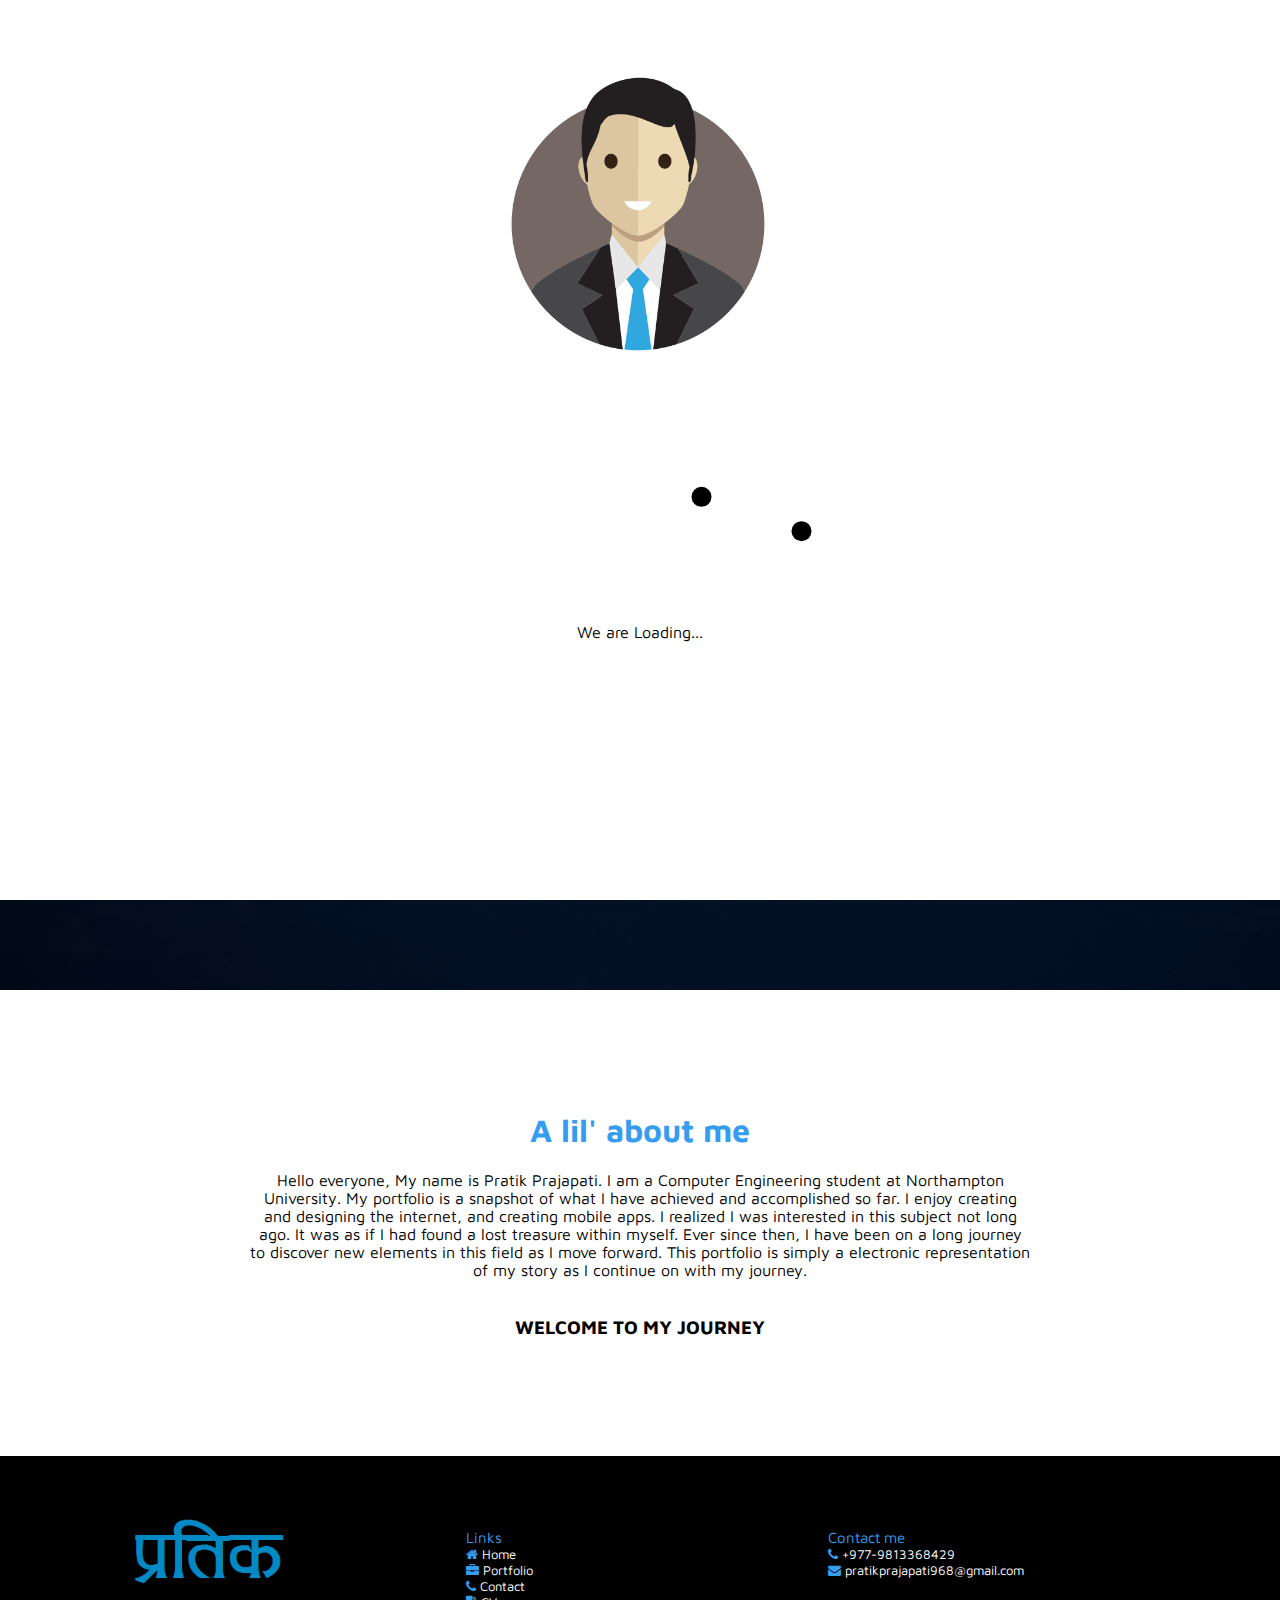
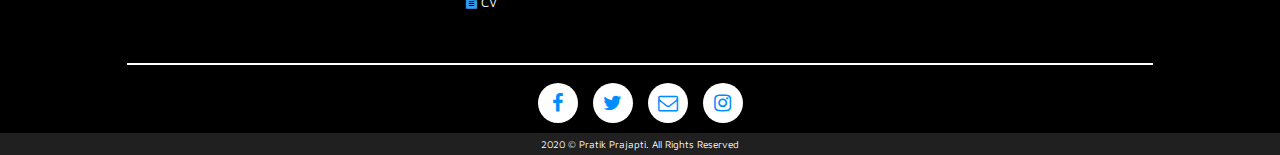
<file: Portfolio/index.html>
<html>
<!--
  Website Designed and created by Pratik Prajapati
  web-APIs used: Google Fonts, Fonts Awesome
  Online resource used: Mountain Background, Avatar (Google Images - images.google.com)
  -->
<head>
<meta name="viewport" content="width=device-width, initial-scale=1">
<link rel="stylesheet" href="css/style.css">
<link rel="stylesheet" href="css/font-awesome.css">
<link rel="stylesheet" href="https://fonts.googleapis.com/css?family=Maven+Pro">
<style>
  body{
    font-family: Maven Pro;
  }
  /* Fixing unknown whitespace at bottom of page */
  html{
    background: #000000;
  }
  .aboutMeSec{
    background: #ffffff;
    margin-bottom: 0px;
  }
</style>
  
</head>
<body>

<!--Loading Screen Container-->
<div class="mainLoadContainer" id="loadCont">
   
  <div class="loader">
    <img src="img/avatarNew.png">
    <div class="circlesLoad">   
      <h2 id="mover" style="margin-left:-200px;"></h2>
      <h2 id="mover2" style="margin-left: -100px;margin-top: -40px"></h2>
    </div>
    <p>
    We are Loading...
    </p>
  </div>
</div>

<!-- Navbar starts here -->
<div class="container">
  <!-- Black transparent Overlay on top of background image -->
  <div class = "overlay">
    <div class="navbar" id="mynavbar">

    	<!-- Navbar's Elements -->
      <a href="index.html"><i class="fa fa-home"></i> Home </a>
      <a href="portfolio.html"><i class ="fa fa-briefcase"></i> Portfolio</a>
      <a href="contact.html"><i class ="fa fa-phone "></i> Contact</a>
      <a href="cv.html"><i class = "fa fa-file-text"></i> CV</a>
      <a href="javascript:void(0);" class="icon" onclick="myFunction()">
        <i class="fa fa-bars"></i>
      </a>
    </div>
    <!-- The circle image and text Container -->
    <div class= "imgContainer">
      <img src= "img/avatar.jpg" id = "myPic">
    	<div id="text1" class = "imgtxt">Hi, I'm <font color ="#369CEF">Pratik</font></div>
      <!-- Slide down icon for smooth scroll -->
      <div class="slideDown"><a href="#aboutsec" class = "linkNull">Slide Down <br><i class="fa fa-angle-down"></i></a></div>
    </div>
  </div>
</div>

<!-- About me layer -->
<div class = "aboutMeSec" id="aboutsec" style="padding-bottom: 100px;">
  <h1 class="scrollAnimate">A lil' about me</h1>
  <p class="normalBodyTexts scrollAnimate">
Hello everyone, My name is Pratik Prajapati. I am a Computer Engineering student at Northampton University. My portfolio is a snapshot of what I have achieved and accomplished so far. I enjoy creating and designing the internet, and creating mobile apps. 
I realized  I was interested in this subject not long ago. It was as if I had found a lost treasure within myself. Ever since then, I have been on a long journey to discover new elements in this field as I move forward. This portfolio is simply a electronic representation of my story as I continue on with my journey.<br><br>

<h3 class="scrollAnimate">WELCOME TO MY JOURNEY</h3>
</p>
</div>

<!-- Footer Section-->
<!-- Upper Footer -->
<footer>
<div class = "footer">
  <div class = "footerLogo"><img src = "img/logoblue.png"></div>
  <div class="footerInfo">
    <ul>
      <li class="smallBlue">Links</li>
      <li><a href="index.html" class="linkNull"><i class="fa fa-home"></i> Home </a></li>
      <li><a href="portfolio.html" class="linkNull"><i class ="fa fa-briefcase"></i> Portfolio</a></li>
      <li><a href="contact.html" class="linkNull"><i class ="fa fa-phone "></i> Contact</a></li>
      <li><a href="cv.html" class="linkNull"><i class = "fa fa-file-text"></i> CV</a></li>
    </ul>
  </div>
  <div class="footerInfo">
    <ul>
      <li class="smallBlue">Contact me</li>
      <li><i class="fa fa-phone" ></i> +977-9813368429</li>
      <li><i class="fa fa-envelope" ></i> pratikprajapati968@gmail.com</li>
    </ul>
  </div>
</div>
<!--Lower Footer -->
<div class="socialMediaFooter">
  <hr>
  <div class="bottomFooter">
    <ul>
      <li>
          <a href="https://www.facebook.com/pratik.prajapati.14268769/"><i class="fa fa-facebook fa-2x scrollRotate"></i></a>
      </li>
      <li>
          <a href="https://www.twitter.com"><i class = "fa fa-twitter fa-2x scrollRotate"></i></a>
      </li>
      <li>
          <a href = "https://www.gmail.com"><i class = " fa fa-envelope-o fa-2x scrollRotate"></i></a>
      </li>
      <li>
        <a href = "https://www.instagram.com"><i class="fa fa-instagram fa-2x scrollRotate"></i></a>
      </li>
    </ul>
  </div>
</div>
<!-- Copyright Layer -->
<div class="copyright">
  2020 © Pratik Prajapti. All Rights Reserved
</div>
</footer>
<script>
  var classElements3 = document.getElementsByClassName('scrollRotate');
var getHeight3 = classElements3[0].clientHeight;

//Trigger Scroll Event
document.addEventListener('scroll', animateOnScroll3);
var a3=1;
// Function to check if we have reached the element yet or not
function checkifinView3() {
    for (var i = 0; i < classElements.length; i++) {
       var element3 = classElements3[i];
       // Get total Amount of Vertical Pixels Scrolled
        var verticalScroll3 = window.scrollY || window.pageYOffset;
        // get total page height
        var totalPageHeight3 = window.innerHeight;
        
        
        // total scroll distance
        var scrollPosition3 = verticalScroll3 + totalPageHeight3;
        // Find item's position in a page
        var itemPosition3 = element3.getBoundingClientRect().top + verticalScroll3 + getHeight3;
        
        // check if we have scrolled to the element
        if (scrollPosition3 > itemPosition3) {
    
          return true;
        }else{
          if(a3>1){
         
            for (var i = 0; i < classElements3.length; i++) {
              //add Animation class to given Element
              classElements3[i].classList.remove("rotateClass");
            }
        
          }
        }
        
        return false;
  }
}
function animateOnScroll3() {
  
  // Run checkifinView() function to check if we have reached the element
  if (checkifinView3()) {
    
    for (var i = 0; i < classElements3.length; i++) {
      a3=a3+1
      //add Animation class to given Element
      classElements3[i].classList.add("rotateClass");
    }
  }
}
</script>
<script>
  //circle rotation in circular path animation --Loading Scren
  //variable ix defines sin angle which increase gradually
  var ix=0.1;
  //Defining two circles
  var ax = document.getElementById("mover");
  var bx = document.getElementById("mover2");
  //Recursive function to translate the circles in circular path
  function translate(){
    //Equation for moving circle in circular path
    ax.style.transform = "translate("+Math.cos(ix*(Math.PI/100))*100+"px,"+Math.sin(ix*(Math.PI/100))*100+"px)";
    //Equation for moving circle in reverse circular path
    bx.style.transform = "translate("+Math.cos(-ix*(Math.PI/100))*100+"px,"+Math.sin(-ix*(Math.PI/100))*100+"px)";
    //incresing sine angle variable gradually for a gradual change
    ix=ix+1.2;
    //Function Recursion
    setTimeout(translate,0);
  }
  //call translate once 
  translate();
  
  //set 5000 ms delay before loading screen swipes up out of screen
  setTimeout(function() { 
    document.getElementById("loadCont").style.marginTop ="-250%";
  }, 5000);

  //set 7000ms delay before loading screen permanently disappears out of screen
  setTimeout(function() { 
    document.getElementById("loadCont").style.display ="none";
  }, 7000);
</script>

<script>
//Script to Animate When Element comes in View
var a=1;
var classElements = document.getElementsByClassName('scrollAnimate');
var getHeight = classElements[0].clientHeight;

//Trigger Scroll Event
document.addEventListener('scroll', animateOnScroll);

// Function to check if we have reached the element yet or not
function checkifinView() {
    for (var i = 0; i < classElements.length; i++) {
       var element = classElements[i];
       // Get total Amount of Vertical Pixels Scrolled
        var verticalScroll = window.scrollY || window.pageYOffset;

        // get total page height
        var totalPageHeight = window.innerHeight;
        
        
        // total scroll distance
        var scrollPosition = verticalScroll + totalPageHeight;
        // Find item's position in a page
        var itemPosition = element.getBoundingClientRect().top + verticalScroll + getHeight;
        
        // check if we have scrolled to the element
        if (scrollPosition > itemPosition) {
    
          return true;
        }else{
          if(a>1){
            for (var k = 0; k < classElements.length; k++) {
              classElements[k].classList.remove('slowFadeIn');
            }  
          }
        }
        
        return false;
  }
}

// function to animate if element is in view
function animateOnScroll() {
  
  // Run checkifinView() function to check if we have reached the element
  if (checkifinView()) {
    for (var i = 0; i < classElements.length; i++) {
      a=a+1;
      //add Animation class to given Element
      classElements[i].classList.add('slowFadeIn');
    }
  }
}

</script>

<script>
// Function to open and close navbar in mobile device

function myFunction() {

  var x = document.getElementById("mynavbar");
  if (x.className === "navbar") {
    x.className += " responsive";
  } else {
    x.className = "navbar";
  }
}
</script>

</body>
</html>
</file>
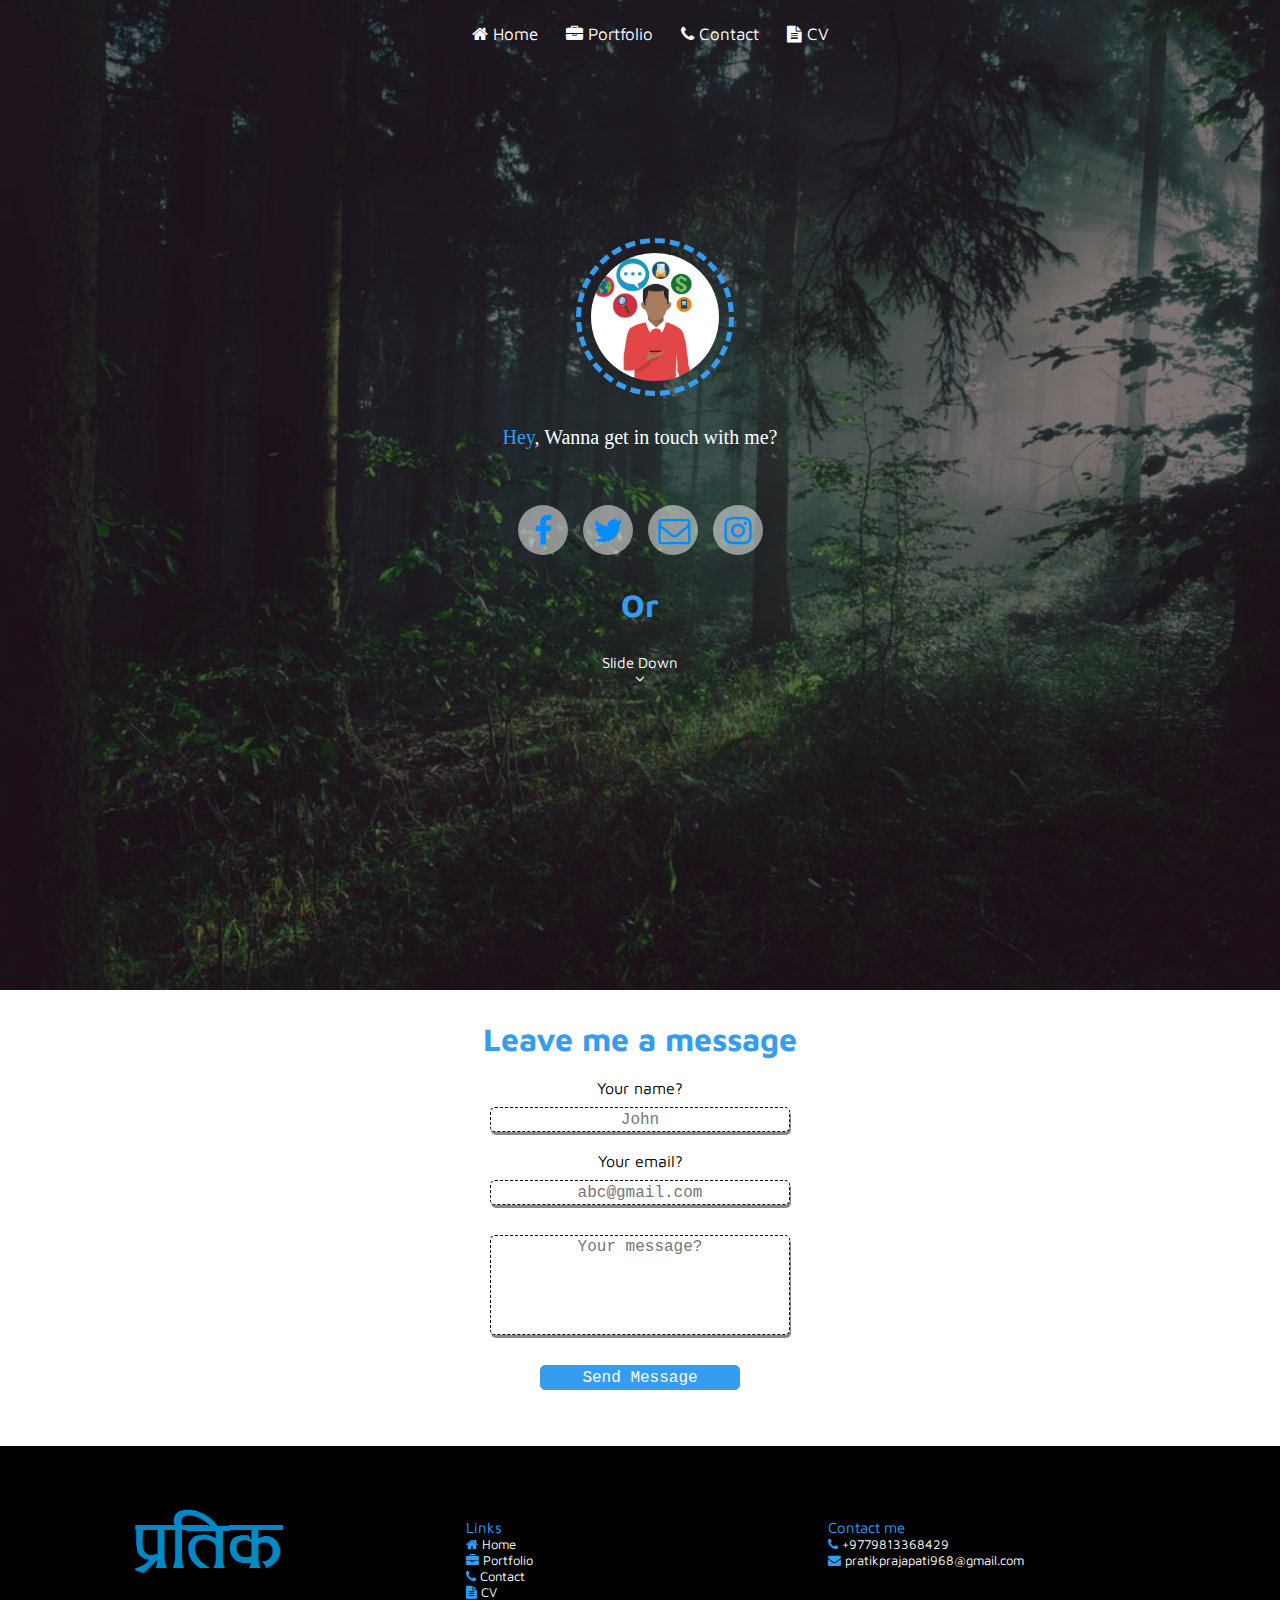
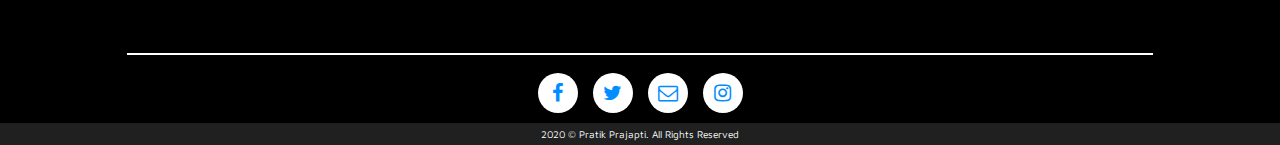
<file: Portfolio/contact.html>
<html>
<!--
  Website Designed and created by Pratik Prajapati
  web-APIs used: Google Fonts, Fonts Awesome
  Online resource used: Avatar, Background (Google Images)
  -->
<head>
<meta name="viewport" content="width=device-width, initial-scale=1">
<link rel="stylesheet" href="css/style.css">
<link rel="stylesheet" href="css/font-awesome.css">
<link rel="stylesheet" href="https://fonts.googleapis.com/css?family=Maven+Pro">
<style>
  body{
    font-family: Maven Pro;
  }
  .container{
    background-image: url("img/forestback.jpg");
  }
  /*fixing the unknown Whitespace at bottom of page */
  html{
    background: #000000;
  }
  .form_container{
    background: #ffffff;
  }
</style>
</head>
<body>
<!-- Navbar starts here -->
<div class="container">
  <!-- Black transparent Overlay on top of background image -->
  <div class = "overlay">
    <div class="navbar" id="mynavbar">

      <!-- Navbar's Elements -->
      <a href="index.html"><i class="fa fa-home"></i> Home </a>
      <a href="portfolio.html"><i class ="fa fa-briefcase"></i> Portfolio</a>
      <a href="contact.html"><i class ="fa fa-phone "></i> Contact</a>
      <a href="cv.html"><i class = "fa fa-file-text"></i> CV</a>
      <a href="javascript:void(0);" class="icon" onclick="myFunction()">
        <i class="fa fa-bars"></i>
      </a>
    </div>
    <!-- The circle image and text Container. Social Media icons in a linear form -->
    <div class= "imgContainer">
      <img src= "img/avatar2.jpg" id = "myPicContact">
      <div id="textContact" class = "imgtxt"><font color ="#369CEF">Hey</font>, Wanna get in touch with me?</div>
      <div class="socialMedia">
        <ul>
          <li>
            <a href="https://www.facebook.com/pratik.prajapati.14268769/"><i class="fa fa-facebook fa-2x"></i></a>
          </li>
          <li>
            <a href="https://www.twitter.com"><i class = "fa fa-twitter fa-2x"></i></a>
          </li>
          <li>
            <a href = "https://www.gmail.com"><i class = " fa fa-envelope-o fa-2x"></i></a>
          </li>
          <li>
            <a href = "https://www.instagram.com"><i class="fa fa-instagram fa-2x"></i></a>
          </li>
        </ul>
      </div>
      <center><h1 style="color: #369CEF;margin-bottom:30px;" id="or">Or</h1></center>
      <!-- The Slide Down Icon for smooth scroll-->
        <div class="slideDown"><a href="#fback" class = "linkNull">Slide Down <br><i class="fa fa-angle-down"></i></a></div>
    </div>
  </div>
</div>

<div class = "form_container " id ="fback">
  <h1 class="blueHeading scrollAnimate" style="margin-top: 0px;padding-top: 30px;">Leave me a message</h1>
  <form action="#null" id="feedbackForm" >
    <label for="name"class="scrollAnimate">Your name?</label><br>
    <input type = "text" id="name" hint ="username" placeholder = "John" maxlength="50" class="scrollAnimate"><br>
     <label for="email" class="scrollAnimate">Your email?</label><br>
    <input type = "email" id = "email" placeholder = "abc@gmail.com" class="scrollAnimate"><br>
    <textarea placeholder="Your message?" maxlength="250" class="scrollAnimate"></textarea><br>
    <input type = "button" value ="Send Message" onclick="sendFeedback()" class="scrollAnimate">
  </form>

</div>
<div class = "form_container" id ="fback2">
  <h1 class="blueHeading scrollAnimate" style="margin-top: 0px;padding-top: 30px;">Want me to do some Projects?</h1>
  <form action="#null" id="feedbackForm2">
    <label for="name" class="scrollAnimate">Project Name?</label><br>
    <input type = "text" id="name" hint ="username" placeholder = "Project Alpha" maxlength="50" class="scrollAnimate"><br>
     <label class="scrollAnimate">Platform?</label><br>
      <select class="scrollAnimate">
        <option>Android</option>
        <option>Web</option>
        <option>IOS</option>
        <option>Windows</option>
      </select>
    <br>
    <textarea placeholder="Project description?" maxlength="250" class="scrollAnimate"></textarea><br>
    <input type = "button" value ="Next" class="scrollAnimate" onclick="sendProject()">
  </form>

</div>

<div class="alertPopup" id="popUp3">
	<div class="container">
  		<h3><i class="fa fa-close" onclick="popClose()"></i></h3>
  		<h2 id="popupTitle">Your Message Has been sent. We'll get back to you soon</h2>
	</div>  
  </p>
</div>
<!-- Footer Section-->
<!-- UpperFooter -->
<footer>
<div class = "footer">
  <div class = "footerLogo"><img src = "img/logoblue.png"></div>
  <div class="footerInfo">
    <ul>
      <li class="smallBlue">Links</li>
      <li><a href="index.html" class="linkNull"><i class="fa fa-home"></i> Home </a></li>
      <li><a href="portfolio.html" class="linkNull"><i class ="fa fa-briefcase"></i> Portfolio</a></li>
      <li><a href="contact.html" class="linkNull"><i class ="fa fa-phone "></i> Contact</a></li>
      <li><a href="cv.html" class="linkNull"><i class = "fa fa-file-text"></i> CV</a></li>
    </ul>
  </div>
  <div class="footerInfo">
    <ul>
      <li class="smallBlue">Contact me</li>
      <li><i class="fa fa-phone"></i> +9779813368429</li>
      <li><i class="fa fa-envelope"></i> pratikprajapati968@gmail.com</li>
    </ul>
  </div>
</div>

<!-- Lower Footer -->
<div class="socialMediaFooter">
  <hr>
  <div class="bottomFooter">
    <ul class="scrollAnimate">
      <li>
          <a href="https://www.facebook.com/pratik.prajapati.14268769/"><i class="fa fa-facebook fa-2x scrollRotate"></i></a>
      </li>
      <li>
          <a href="https://www.twitter.com"><i class = "fa fa-twitter fa-2x scrollRotate"></i></a>
      </li>
      <li>
          <a href = "https://www.gmail.com"><i class = " fa fa-envelope-o fa-2x scrollRotate"></i></a>
      </li>
      <li>
        <a href = "https://www.instagram.com"><i class="fa fa-instagram fa-2x scrollRotate"></i></a>
      </li>
    </ul>
  </div>
</div>
<!--Copyright Layer -->
<div class="copyright">
  2020 © Pratik Prajapti. All Rights Reserved
</div>


</footer>
<script>
  var classElements3 = document.getElementsByClassName('scrollRotate');
var getHeight3 = classElements3[0].clientHeight;

//Trigger Scroll Event
document.addEventListener('scroll', animateOnScroll3);
var a3=1;
// Function to check if we have reached the element yet or not
function checkifinView3() {
    for (var i = 0; i < classElements.length; i++) {
       var element3 = classElements3[i];
       // Get total Amount of Vertical Pixels Scrolled
        var verticalScroll3 = window.scrollY || window.pageYOffset;
        // get total page height
        var totalPageHeight3 = window.innerHeight;
        
        
        // total scroll distance
        var scrollPosition3 = verticalScroll3 + totalPageHeight3;
        // Find item's position in a page
        var itemPosition3 = element3.getBoundingClientRect().top + verticalScroll3 + getHeight3;
        
        // check if we have scrolled to the element
        if (scrollPosition3 > itemPosition3) {
    
          return true;
        }else{
          if(a3>1){
         
            for (var i = 0; i < classElements3.length; i++) {
              //add Animation class to given Element
              classElements3[i].classList.remove("rotateClass");
            }
        
          }
        }
        
        return false;
  }
}
function animateOnScroll3() {
  
  // Run checkifinView() function to check if we have reached the element
  if (checkifinView3()) {
    
    for (var i = 0; i < classElements3.length; i++) {
      a3=a3+1
      //add Animation class to given Element
      classElements3[i].classList.add("rotateClass");
    }
  }
}
</script>
<script>
  // This script is only for the image in Basic Info Section
var classElements = document.getElementsByClassName('scrollAnimate');
var getHeight = classElements[0].clientHeight;

//Trigger Scroll Event
document.addEventListener('scroll', animateOnScroll);
var a2=1;
// Function to check if we have reached the element yet or not
function checkifinView() {
    for (var i = 0; i < classElements.length; i++) {
       var element = classElements[i];
       // Get total Amount of Vertical Pixels Scrolled
        var verticalScroll = window.scrollY || window.pageYOffset;
        j = i;
        // get total page height
        var totalPageHeight = window.innerHeight;
        
        
        // total scroll distance
        var scrollPosition = verticalScroll + totalPageHeight;
        // Find item's position in a page
        var itemPosition = element.getBoundingClientRect().top + verticalScroll + getHeight;
        
        // check if we have scrolled to the element
        if (scrollPosition > itemPosition) {
    
          return true;
        }else{
          if(a2>1){
         
            for (var i = 0; i < classElements.length; i++) {
              //add Animation class to given Element
              classElements[i].classList.remove("slowFadeIn");
            }
        
          }
        }
        
        return false;
  }
}
function animateOnScroll() {
  
  // Run checkifinView() function to check if we have reached the element
  if (checkifinView()) {
    
    for (var i = 0; i < classElements.length; i++) {
      a2=a2+1
      //add Animation class to given Element
      classElements[i].classList.add("slowFadeIn");
    }
  }
}
</script>
<script>
 var popUpContainer=document.getElementById("popUp3");

 //function to close popup
function popClose(){
	popUpContainer.style.display = "none";
}
//Function on click project request button
function sendProject(){
  document.getElementById("feedbackForm2").reset()
  document.getElementById("fback").style.display = "block";
  document.getElementById("fback2").style.display = "none";
}
//function to send a popup while clicking send message.
function sendFeedback(){
	if(checkMailValidity(document.getElementById('email').value)){
  		popUpContainer.style.display = "block";
  		document.getElementById("feedbackForm").reset();
      document.getElementById("fback2").style.display = "block";
      document.getElementById("fback").style.display = "none";
	}else{
		console.log("Nope")
	}
}
//Check Email Validity
function checkMailValidity(mail) 
{
	console.log(mail);
	//Defining a RegEx to test whether the email is valid or not
 if (/^[a-zA-Z0-9.!#$%&'*+/=?^_`{|}~-]+@[a-zA-Z0-9-]+(?:\.[a-zA-Z0-9-]+)*$/.test(mail))
  {
    return (true);
  }
    alert("Invalid Email")
    return (false);

}
//

//Function to open and close navbar in mobile device
function myFunction() {

  var x = document.getElementById("mynavbar");
  if (x.className === "navbar") {
    x.className += " responsive";
  } else {
    x.className = "navbar";
  }
}
</script>

</body>
</html>
</file>
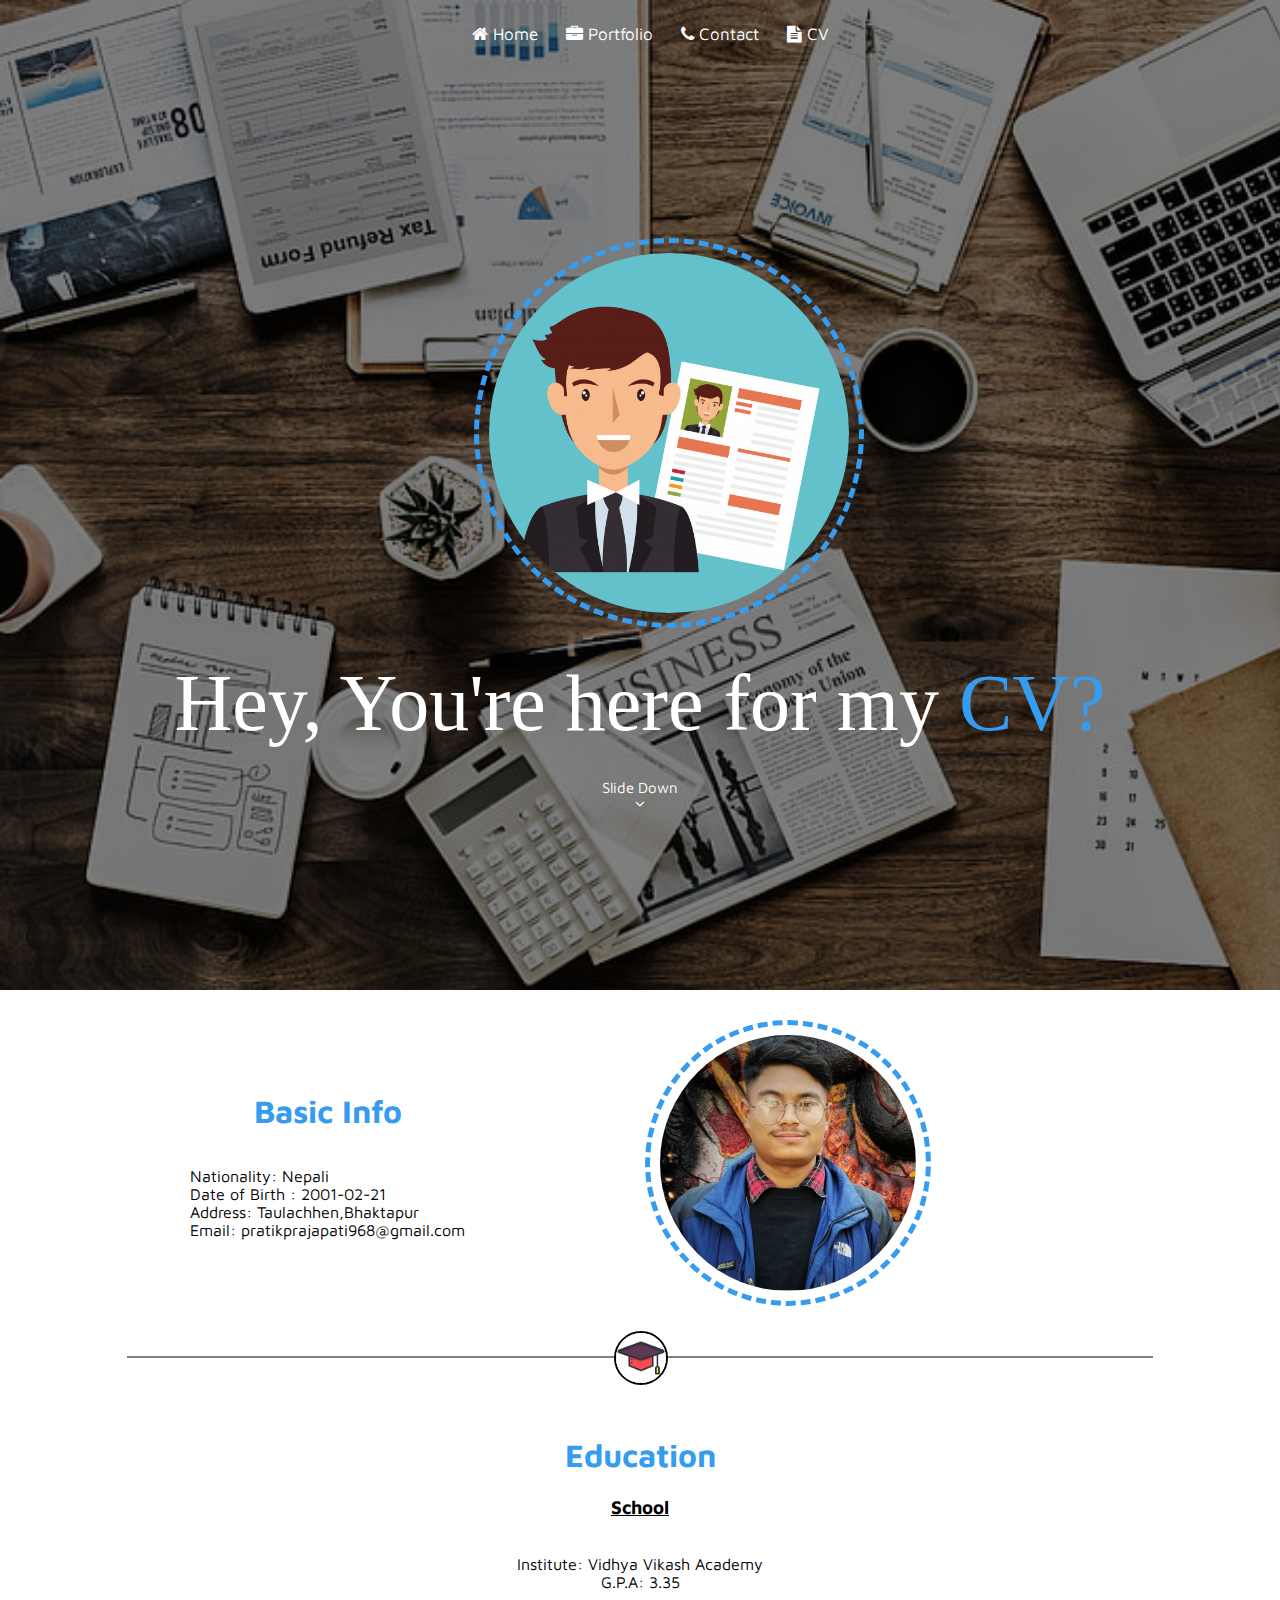
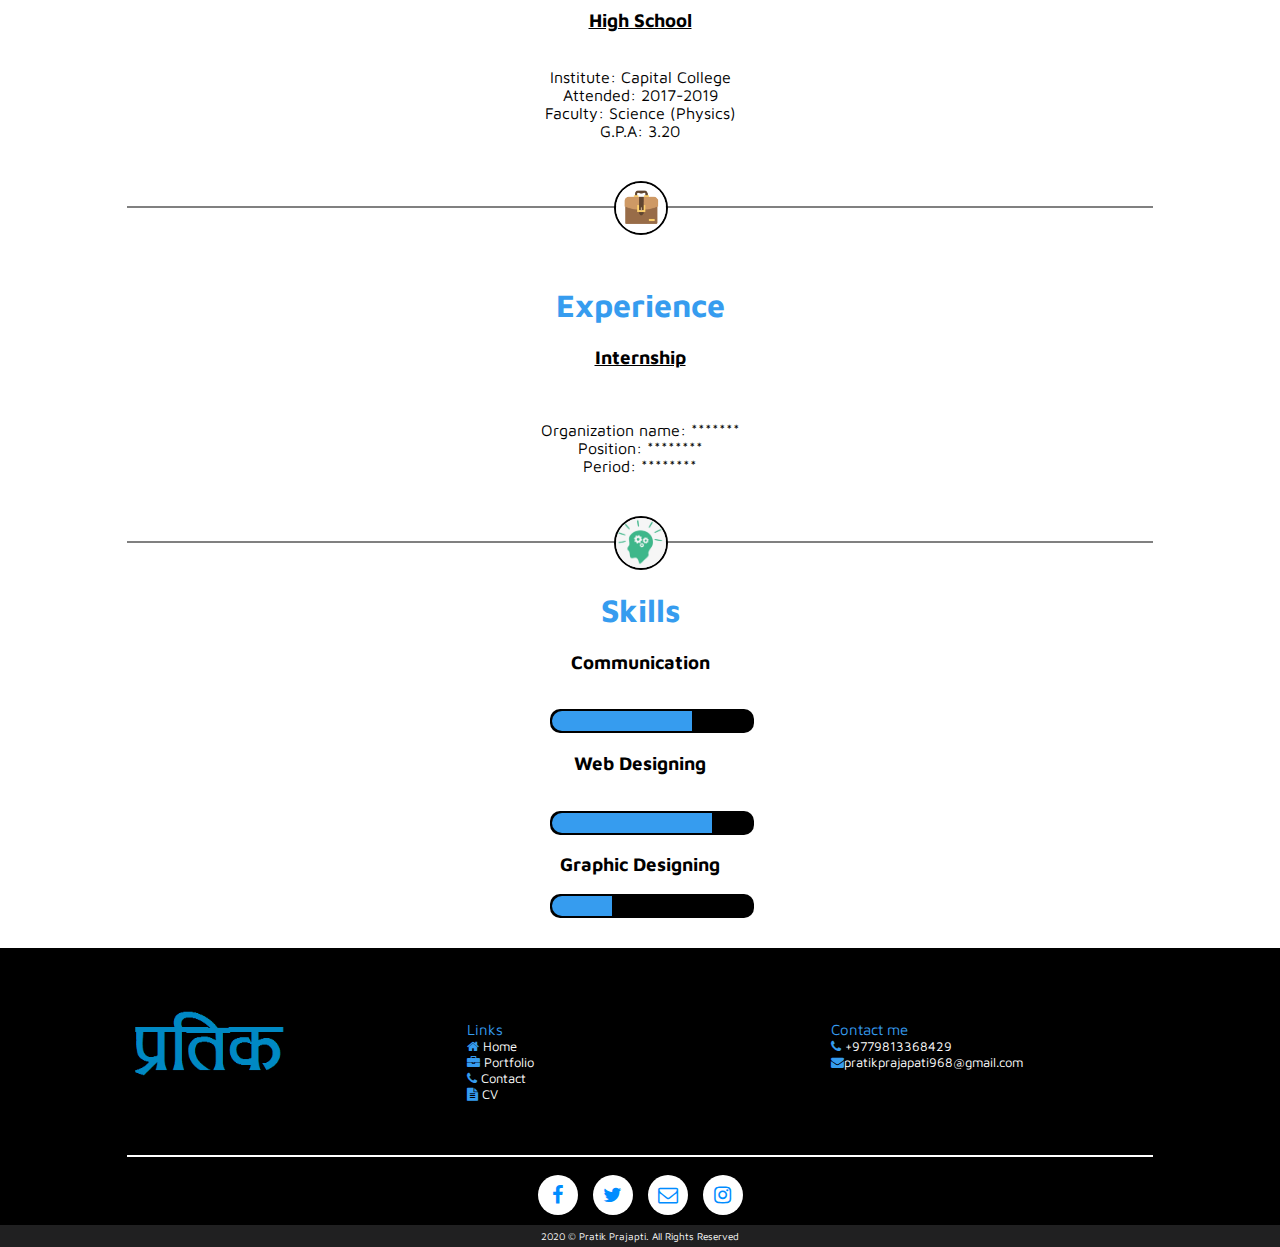
<file: Portfolio/cv.html>
<html>
<!--
  Website Designed and created by Pratik Prajapati
  web-APIs used: Google Fonts, Fonts Awesome
  Online resource used: Avatar, Icons, Background (Google Images)
  -->
<head>
<meta name="viewport" content="width=device-width, initial-scale=1">
<link rel="stylesheet" href="css/style.css">
<link rel="stylesheet" href="css/font-awesome.css">
<link rel="stylesheet" href="https://fonts.googleapis.com/css?family=Maven+Pro">
<style>
  body{
    font-family: Maven Pro;
  }

  .container{
    background-image: url("img/riverback.jpg");
  }
</style>
</head>
<body>
<!-- Navbar starts here -->
<div class="container">
  <!-- Black transparent Overlay on top of background image -->
  <div class = "overlay">
    <div class="navbar" id="mynavbar">

      <!-- Navbar's Elements -->
      <a href="index.html"><i class="fa fa-home"></i> Home </a>
      <a href="portfolio.html"><i class ="fa fa-briefcase"></i> Portfolio</a>
      <a href="contact.html"><i class ="fa fa-phone "></i> Contact</a>
      <a href="cv.html"><i class = "fa fa-file-text"></i> CV</a>
      <a href="javascript:void(0);" class="icon" onclick="myFunction()">
        <i class="fa fa-bars"></i>
      </a>
    </div>
    <!-- The circle image and text Container -->
    <div class= "imgContainer">
      <img src= "img/cvavatar.jpg" id = "myPic">
      <div id="text1" class = "imgtxt">Hey, You're here for my <font color ="#369CEF">CV?</font></div>
      <!-- The Slide Down Icon -->
      <div class="slideDown"><a href="#cvsec" class="linkNull">Slide Down <br><i class="fa fa-angle-down"></i></a></div>
    </div>
  </div>
</div>
<!--CV Section containing my pic and my basic info -->
<div class ="CV" id="cvsec" >
  <div class="basicInfo">
    <h1 class = "blueHeading" > Basic Info</h1>
    <p>
      Nationality: Nepali<br>
      Date of Birth : 2001-02-21<br>
      Address: Taulachhen,Bhaktapur<br>
      Email: pratikprajapati968@gmail.com<br>
    </p>
  </div>
  <div class="pic">
      <img src = "img/picme.jpg" id = "cvPic" class="scrollAnimate">
  </div> 
</div>
<!-- Line with icon on center Seperating CV Section. -->
<hr class = "lineSeperator">
<img src="img/education.png" class="lineImage">
<!-- Education Section of CV -->
<div class="education">
  <h1 class= "blueHeading">Education</h1>
  <p>
    <u><h3> School</h3></u><br>
    Institute: Vidhya Vikash Academy<br>
    G.P.A: 3.35 <br>
    <u><h3>High School</h3></u><br>
    Institute: Capital College<br>
    Attended: 2017-2019<br>
    Faculty: Science (Physics) <br>
    G.P.A: 3.20
   </p>
</div>
<!--Another Line Seperator -->
<hr class = "lineSeperator">
<img src="img/work.png" class="lineImage">
<div class= "workExperience">
  <h1 class="blueHeading">Experience</h1>
  <h3><u>Internship</u></h3><br>
  <p>
    Organization name: *******<br>
    Position: ********<br>
    Period: ********
  </p>
</div>
<!-- Another Line Seperator -->
<hr class = "lineSeperator">
<img src="img/skill.png" class="lineImage">

<!-- Skill Section with progress bar visualizing my ability -->
<div class="skillSlider">
  <h1 class="blueHeading">Skills</h1>
  <h3>Communication</h3><br>
  <div class = "bgProgress">
    <div class="fgProgress boostAnim"></div>
  </div>
  <h3>Web Designing</h3><br>
  <div class = "bgProgress">
    <div class="fgProgress boostAnim" style="width: 80%"></div>
  </div>
  <h3>Graphic Designing</h3>
  <div class = "bgProgress">
    <div class="fgProgress boostAnim" style="width: 30%"></div>
  </div>
</div>
</div>

<!-- Footer Section -->
<!-- Top Footer -->
<footer>
<div class = "footer">
  <div class = "footerLogo"><img src = "img/logoblue.png"></div>
  <div class="footerInfo">
    <ul>
      <li class="smallBlue">Links</li>
      <li><a href="index.html" class="linkNull"><i class="fa fa-home"></i> Home </a></li>
      <li><a href="portfolio.html" class="linkNull"><i class ="fa fa-briefcase"></i> Portfolio</a></li>
      <li><a href="contact.html" class="linkNull"><i class ="fa fa-phone "></i> Contact</a></li>
      <li><a href="cv.html" class="linkNull"><i class = "fa fa-file-text"></i> CV</a></li>
    </ul>
  </div>
  <div class="footerInfo">
    <ul>
      <li class="smallBlue">Contact me</li>
      <li><i class="fa fa-phone"></i> +9779813368429</li>
      <li><i class="fa fa-envelope"></i>pratikprajapati968@gmail.com</li>
    </ul>
  </div>
</div>
<!-- Lower footer with Social Media Icons -->
<div class="socialMediaFooter">
  <hr>
  <div class="bottomFooter">
    <ul>
      <li>
          <a href="https://www.facebook.com/pratik.prajapati.14268769/"><i class="fa fa-facebook fa-2x scrollRotate"></i></a>
      </li>
      <li>
          <a href="https://twitter.com/PratikP32531564"><i class = "fa fa-twitter fa-2x scrollRotate"></i></a>
      </li>
      <li>
          <a href = "https://www.gmail.com"><i class = " fa fa-envelope-o fa-2x scrollRotate"></i></a>
      </li>
      <li>
        <a href = "https://www.instagram.com/_pratik_prajapati_/"><i class="fa fa-instagram fa-2x scrollRotate"></i></a>
      </li>
    </ul>
  </div>
</div>
<!-- Copyright Section -->
<div class="copyright">
  2020 © Pratik Prajapti. All Rights Reserved
</div>


</footer>
<script>
  var classElements3 = document.getElementsByClassName('scrollRotate');
var getHeight3 = classElements3[0].clientHeight;

//Trigger Scroll Event
document.addEventListener('scroll', animateOnScroll3);
var a3=1;
// Function to check if we have reached the element yet or not
function checkifinView3() {
    for (var i = 0; i < classElements.length; i++) {
       var element3 = classElements3[i];
       // Get total Amount of Vertical Pixels Scrolled
        var verticalScroll3 = window.scrollY || window.pageYOffset;
        // get total page height
        var totalPageHeight3 = window.innerHeight;
        
        
        // total scroll distance
        var scrollPosition3 = verticalScroll3 + totalPageHeight3;
        // Find item's position in a page
        var itemPosition3 = element3.getBoundingClientRect().top + verticalScroll3 + getHeight3;
        
        // check if we have scrolled to the element
        if (scrollPosition3 > itemPosition3) {
    
          return true;
        }else{
          if(a3>1){
         
            for (var i = 0; i < classElements3.length; i++) {
              //add Animation class to given Element
              classElements3[i].classList.remove("rotateClass");
            }
        
          }
        }
        
        return false;
  }
}
function animateOnScroll3() {
  
  // Run checkifinView() function to check if we have reached the element
  if (checkifinView3()) {
    
    for (var i = 0; i < classElements3.length; i++) {
      a3=a3+1
      //add Animation class to given Element
      classElements3[i].classList.add("rotateClass");
    }
  }
}
</script>
<script>
  // This script is only for the image in Basic Info Section
var classElements = document.getElementsByClassName('scrollAnimate');
var getHeight = classElements[0].clientHeight;

//Trigger Scroll Event
document.addEventListener('scroll', animateOnScroll);
var a2=1;
// Function to check if we have reached the element yet or not
function checkifinView() {
    for (var i = 0; i < classElements.length; i++) {
       var element = classElements[i];
       // Get total Amount of Vertical Pixels Scrolled
        var verticalScroll = window.scrollY || window.pageYOffset;
        j = i;
        // get total page height
        var totalPageHeight = window.innerHeight;
        
        
        // total scroll distance
        var scrollPosition = verticalScroll + totalPageHeight;
        // Find item's position in a page
        var itemPosition = element.getBoundingClientRect().top + verticalScroll + getHeight;
        
        // check if we have scrolled to the element
        if (scrollPosition > itemPosition) {
    
          return true;
        }else{
          if(a2>1){
         
              classElements[0].classList.remove('imageAnim');
        
          }
        }
        
        return false;
  }
}

// function to animate if element is in view
function animateOnScroll() {
  
  // Run checkifinView() function to check if we have reached the element
  if (checkifinView()) {
    
    for (var i = 0; i < classElements.length; i++) {
      a2=a2+1
      //add Animation class to given Element
      classElements[0].classList.add('imageAnim');
    }
  }
}


</script>
<script>
  //THis Script Triggers Progress Animation for Skills Bars
var classElements2 = document.getElementsByClassName('boostAnim');
var getHeight2 = classElements2[0].clientHeight;

//Trigger Scroll Event
document.addEventListener('scroll', animateOnScroll_n);
var a=1;

// Function to check if we have reached the element yet or not
function checkifinView_n() {
    for (var i = 0; i < classElements2.length; i++) {
       var element2 = classElements2[i];
       // Get total Amount of Vertical Pixels Scrolled
        var verticalScroll2 = window.scrollY || window.pageYOffset;
        j = i;
        // get total page height
        var totalPageHeight2 = window.innerHeight;
        
        
        // total scroll distance
        var scrollPosition2 = verticalScroll2 + totalPageHeight2;
        // Find item's position in a page
        var itemPosition2 = element2.getBoundingClientRect().top + verticalScroll2 + getHeight2;
        
        // check if we have scrolled to the element
        if (scrollPosition2 > itemPosition2) {
    
          return true;
        }else{
          if(a>1){
            classElements2[0].classList.remove('banimclass1');
            classElements2[1].classList.remove('banimclass2');
            classElements2[2].classList.remove('banimclass3'); 
          }
        }
        
        return false;
  }
}

// function to animate if element is in view
function animateOnScroll_n() {
  
  // Run checkifinView() function to check if we have reached the element
  if (checkifinView_n()) {

      a=a+1;
      //add Animation class to given Element
      classElements2[0].classList.add('banimclass1');
      classElements2[1].classList.add('banimclass2');
      classElements2[2].classList.add('banimclass3');
  }
}


</script>
<script>
//Function to open and close navbar in mobile device 
function myFunction() {

  var x = document.getElementById("mynavbar");
  if (x.className === "navbar") {
    x.className += " responsive";
  } else {
    x.className = "navbar";
  }
}
</script>

</body>
</html>
</file>
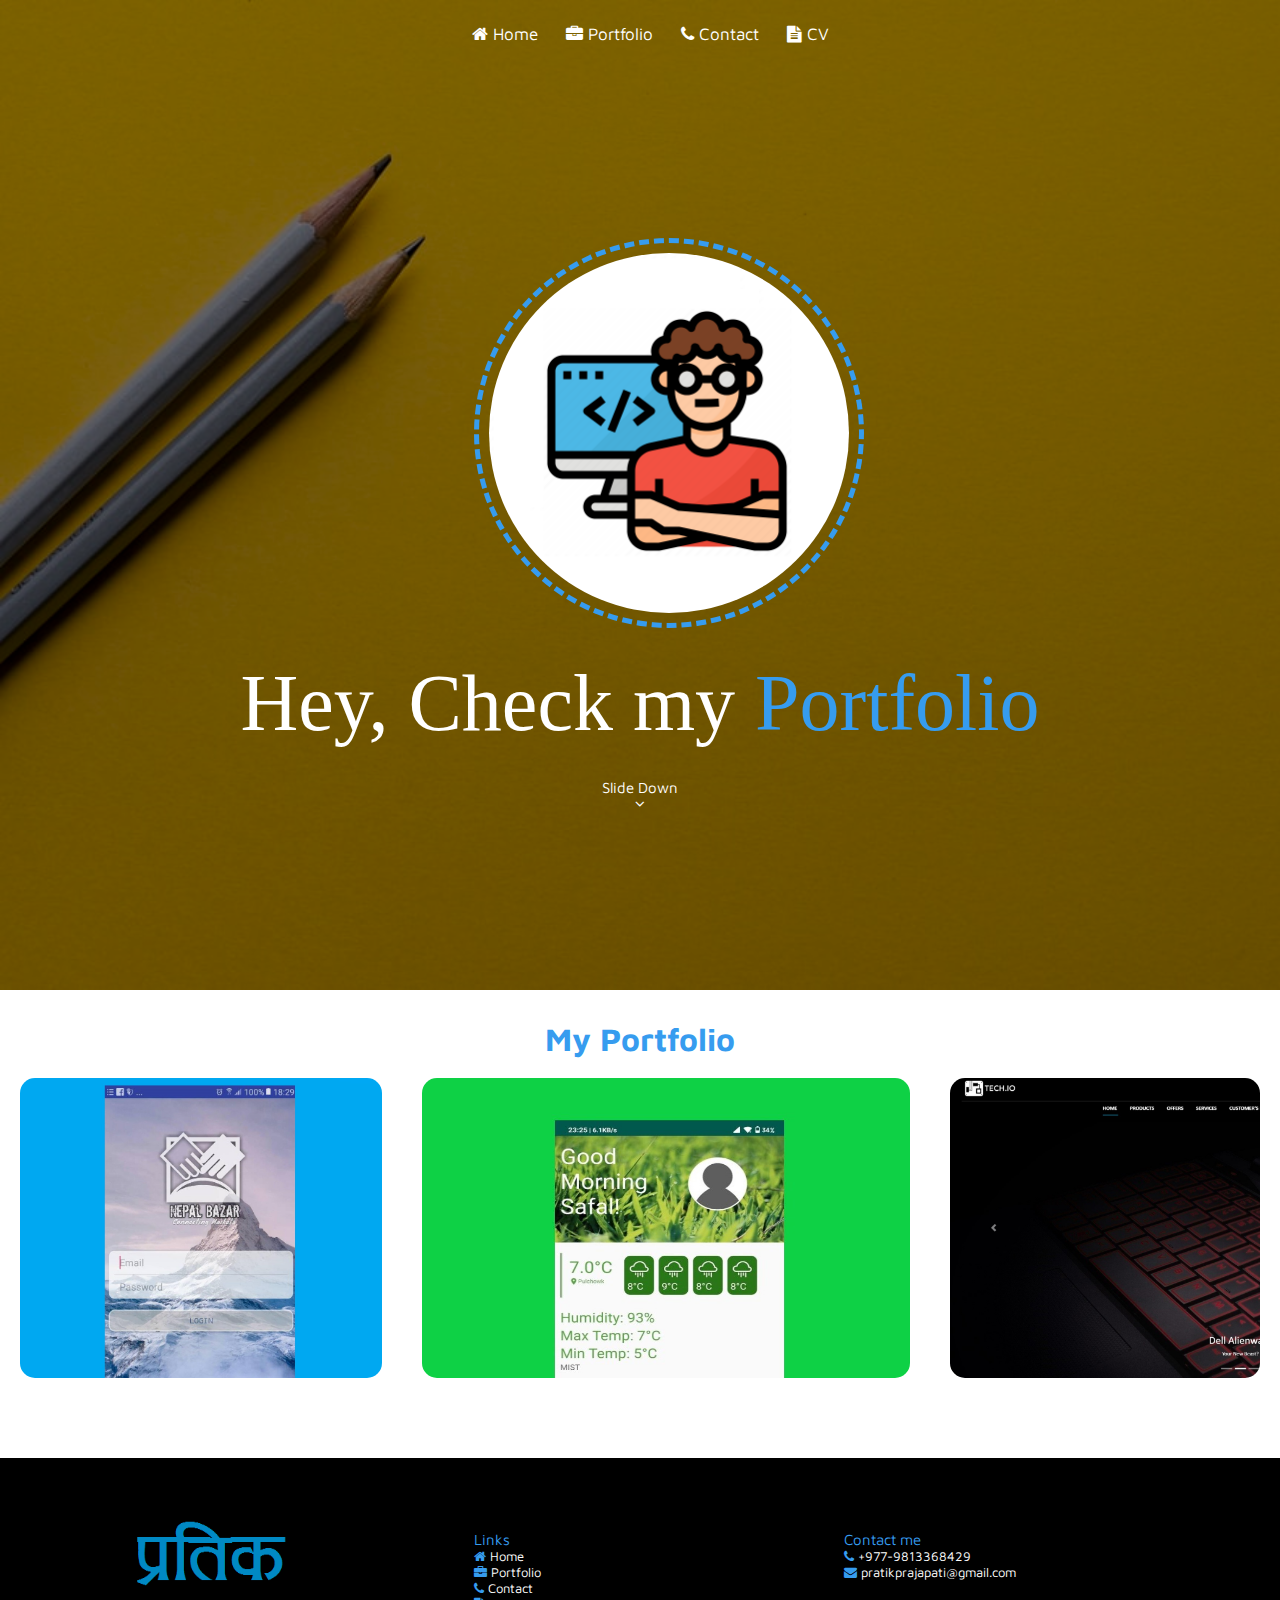
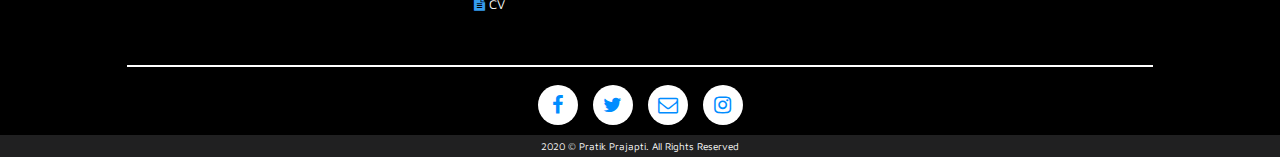
<file: Portfolio/portfolio.html>
<html>
<!--
  Website Designed and created by Pratik Prajapati
  web-APIs used: Google Fonts, Fonts Awesome
  Online resource used: Avatar, Background Image: Google Images (images.google.com)


  -->
<head>
<meta name="viewport" content="width=device-width, initial-scale=1">
<link rel="stylesheet" href="css/style.css">
<link rel="stylesheet" href="css/font-awesome.css">
<link rel="stylesheet" href="https://fonts.googleapis.com/css?family=Maven+Pro">
<style>
  body{
    font-family: Maven Pro;

  }
  .container{
    background-image: url("img/portback.png");

  }
  /*Fixing the unknown whitespace at bottom of page */
  html{
    background: #ffffff;
  }
  .mainPortfolio  {
      padding-bottom:  30px;
    background: #ffffff;
  }
  .container_div{
    padding-top: 30px;
    background: #ffffff;
    width: 100%;
  }
  .container_div h1{
    text-align: center;
    margin-top: 30px;
    margin-top:0px;
    margin-bottom: 0px;
  }

</style>
</head>
<body>
<!-- Navbar starts here -->
<div class="container">
  <!-- Black transparent Overlay on top of background image -->
  <div class = "overlay">
    <div class="navbar" id="mynavbar">

    	<!-- Navbar's Elements -->
      <a href="index.html"><i class="fa fa-home"></i> Home </a>
      <a href="portfolio.html"><i class ="fa fa-briefcase"></i> Portfolio</a>
      <a href="contact.html"><i class ="fa fa-phone "></i> Contact</a>
      <a href="cv.html"><i class = "fa fa-file-text"></i> CV</a>
      <a href="javascript:void(0);" class="icon" onclick="myFunction()">
        <i class="fa fa-bars"></i>
      </a>
    </div>
    <!-- The circle image and text Container -->
    <div class= "imgContainer">
      <img src= "img/coderguy.png" id = "myPic">
    	<div id="text1" class = "imgtxt">Hey, Check my <font color ="#369CEF">Portfolio</font></div>
      <!-- The slide down icon for Smooth Scroll. -->
      <div class="slideDown"><a href="#porto" class = "linkNull">Slide Down <br><i class="fa fa-angle-down"></i></a></div>
    </div>
  </div>
</div>
<!-- Portfolio Section -->
<div class="container_div">
<h1 class="blueHeading scrollAnimate"  id="porto">My Portfolio</h1>
</div>
<div class = "mainPortfolio scrollAnimate">
  <!-- A 3*3 Grid. Adding project picture and description -->
  <div class = "gridElement" style="background-image: url('img/1.jpg');" onclick="imgPopOpen(1);">
    <div class="overlayVis">
      <h3 class="blueHeading">Nepal Bazar</h3>
      Platform: Android<br>
      Nepal Bazar is a buy and sale (E-commerce) app.<br>
      Created using Java, PHP, SQL, XML
    </div>
  </div>
  <div class = "gridElement" style="background-image: url('img/2.jpg');" onclick="imgPopOpen(2);">
     <div class="overlayVis">
      <h3 class="blueHeading">Mero Biruwa</h3>
      Platform: Android<br>
      Mero Biruwa is a platform for farmers to buy and sell farming goods.<br>
      Created using Java, PHP, SQL, XML
    </div>
  </div>
  <div class = "gridElement" style="background-image: url('img/3.jpg');" onclick="imgPopOpen(3);">
     <div class="overlayVis">
      <h3 class="blueHeading">Tech.io</h3>
      Platform: Web<br>
      Tech.io is a site to buy electronic products.<br>
      Created using Bootstrap 4, CSS, HTML
    </div>
  </div>
 
</div>
<div class="imgPopup" id="popUp3">
  <h1 class="rightAlign"  onclick="imgPopClose();"><i class="fa fa-close"></i></h1>
  <h2 id="popupTitle"></h2>
  <img src="img/3.jpg"   id="mainPop"><br>
  <p id="popupContent">
  
  </p>
</div>

<!-- Footer Section -->
<!-- Upper Footer -->
<footer>
<div class = "footer">
  <div class = "footerLogo"><img src = "img/logoblue.png"></div>
  <div class="footerInfo">
    <ul>
      <li class="smallBlue">Links</li>
      <li><a href="index.html" class="linkNull"><i class="fa fa-home"></i> Home </a></li>
      <li><a href="portfolio.html" class="linkNull"><i class ="fa fa-briefcase"></i> Portfolio</a></li>
      <li><a href="contact.html" class="linkNull"><i class ="fa fa-phone "></i> Contact</a></li>
      <li><a href="cv.html" class="linkNull"><i class = "fa fa-file-text"></i> CV</a></li>
    </ul>
  </div>
  <div class="footerInfo">
    <ul>
      <li class="smallBlue">Contact me</li>
      <li><i class="fa fa-phone"></i> +977-9813368429</li>
      <li><i class="fa fa-envelope"></i> pratikprajapati@gmail.com</li>
    </ul>
  </div>
</div>
<!-- Lower Footer -->
<div class="socialMediaFooter">
  <hr>
  <div class="bottomFooter">
    <ul>
      <li>
          <a href="https://www.facebook.com/pratik.prajapati.14268769/"><i class="fa fa-facebook fa-2x scrollRotate"></i></a>
      </li>
      <li>
          <a href="https://www.twitter.com"><i class = "fa fa-twitter fa-2x scrollRotate"></i></a>
      </li>
      <li>
          <a href = "https://www.gmail.com"><i class = " fa fa-envelope-o fa-2x scrollRotate"></i></a>
      </li>
      <li>
        <a href = "https://www.instagram.com"><i class="fa fa-instagram fa-2x scrollRotate"></i></a>
      </li>
    </ul>
  </div>
</div>

<!--Copyright Layer -->
<div class="copyright">
  2020 © Pratik Prajapti. All Rights Reserved
</div>


</footer>
<script>
  var classElements3 = document.getElementsByClassName('scrollRotate');
var getHeight3 = classElements3[0].clientHeight;

//Trigger Scroll Event
document.addEventListener('scroll', animateOnScroll3);
var a3=1;
// Function to check if we have reached the element yet or not
function checkifinView3() {
    for (var i = 0; i < classElements.length; i++) {
       var element3 = classElements3[i];
       // Get total Amount of Vertical Pixels Scrolled
        var verticalScroll3 = window.scrollY || window.pageYOffset;
        // get total page height
        var totalPageHeight3 = window.innerHeight;
        
        
        // total scroll distance
        var scrollPosition3 = verticalScroll3 + totalPageHeight3;
        // Find item's position in a page
        var itemPosition3 = element3.getBoundingClientRect().top + verticalScroll3 + getHeight3;
        
        // check if we have scrolled to the element
        if (scrollPosition3 > itemPosition3) {
    
          return true;
        }else{
          if(a3>1){
         
            for (var i = 0; i < classElements3.length; i++) {
              //add Animation class to given Element
              classElements3[i].classList.remove("rotateClass");
            }
        
          }
        }
        
        return false;
  }
}
function animateOnScroll3() {
  
  // Run checkifinView() function to check if we have reached the element
  if (checkifinView3()) {
    
    for (var i = 0; i < classElements3.length; i++) {
      a3=a3+1
      //add Animation class to given Element
      classElements3[i].classList.add("rotateClass");
    }
  }
}
</script>
<script>
  // This script is only for the image in Basic Info Section
var classElements = document.getElementsByClassName('scrollAnimate');
var getHeight = classElements[0].clientHeight;

//Trigger Scroll Event
document.addEventListener('scroll', animateOnScroll);
var a2=1;
// Function to check if we have reached the element yet or not
function checkifinView() {
    for (var i = 0; i < classElements.length; i++) {
       var element = classElements[i];
       // Get total Amount of Vertical Pixels Scrolled
        var verticalScroll = window.scrollY || window.pageYOffset;
        j = i;
        // get total page height
        var totalPageHeight = window.innerHeight;
        
        
        // total scroll distance
        var scrollPosition = verticalScroll + totalPageHeight;
        // Find item's position in a page
        var itemPosition = element.getBoundingClientRect().top + verticalScroll + getHeight;
        
        // check if we have scrolled to the element
        if (scrollPosition > itemPosition) {
    
          return true;
        }else{
          if(a2>1){
         
            for (var i = 0; i < classElements.length; i++) {
              //add Animation class to given Element
              classElements[i].classList.remove("slowFadeIn");
            }
        
          }
        }
        
        return false;
  }
}
function animateOnScroll() {
  
  // Run checkifinView() function to check if we have reached the element
  if (checkifinView()) {
    
    for (var i = 0; i < classElements.length; i++) {
      a2=a2+1
      //add Animation class to given Element
      classElements[i].classList.add("slowFadeIn");
    }
  }
}
</script>

<script>

//Function to open and close navbar in mobile device -->
function myFunction() {
 
  var x = document.getElementById("mynavbar");
  if (x.className === "navbar") {
    x.className += " responsive";
  } else {
    x.className = "navbar";
  }
}

//PopUp Contents

//Content on 1st element
var titl1="Nepal Bazar";
var cont1 = "Platform: Android<br><br>Nepal Bazar is a buy and sale (E-commerce) app. It is an alternative to Hamrobazar where people can buy and sell 2nd hand products without third party i.e App Provider's interference<br><br>Created using Java, PHP, SQL, XML";
var titl2 = "Mero Biruwa";
//Content on 2nd Element
var cont2 =" Platform: Android<br><br>Mero Biruwa is a platform for farmers to buy and sell farming goods. It also contains a weather section which updates on every launch which provides user mainly farmers present weather and future forecast enabling them to make plans for future. Along with that, it can also be hooked up with a BOT for auto farming.<br><br>Created using Java, PHP, SQL, XML";
//Content on 3rd Element
var cont3=" Platform: Web<br><br>Tech.io is a site to buy electronic products. It contains numerous sections such as an online store where you can find all the elctronic products. The site contains categorical listing of products making user easier to find what they are looking for<br><br>Created using Bootstrap 4, CSS, HTML";
var titl3 = "Tech.io";

//Defining Different Contents of Popup for making changes as per item selected
var imgPop = document.getElementById("mainPop");
var paragraph = document.getElementById("popupContent");
var title = document.getElementById("popupTitle");

//Function to Open the PopUp
function imgPopOpen(x){
  var popUpContainer=document.getElementById("popUp3");
  imgPop.src = "img/"+x+".jpg";
  if(x==1){//Check iff clicked on 1st element
    paragraph.innerHTML =cont1;
    title.innerHTML = titl1;
  }
  if(x==2){//check if clicked on 2nd element
    paragraph.innerHTML =cont2;
    title.innerHTML = titl2;
  }
  if(x==3){//check if clicked on 3rd element
    paragraph.innerHTML =cont3;
    title.innerHTML = titl3;
  }
  popUpContainer.style.display = "block";//make the layer appear

}

//Function to close the popup
function imgPopClose(){
  var popUpContainer=document.getElementById("popUp3");
  popUpContainer.style.display = "none";//hide the popup layer 
}
</script>

</body>
</html>
</file>
<file: Portfolio/css/style.css>
/* ----------------------HERE COMES THE CSS-------------------- */

/*

  Project Created By Pratik Prajapati 

*/



/* Defining Animation Keyframes */

@keyframes smoothEnter{
  0%{
    opacity: 0%;
  }
  100%{
    opacity: 100%;
  }
}

@keyframes textTransition {
  0% {
    transform: translateY(20px);
    opacity: 0%;
  }
  100% {
    transform: translateX(0px);
    opacity: 100%;
  }
}

@keyframes imageTransition {
  0% {
    border-radius: 20%;
    border-width: 0px;
    border-color:  #ffffff;
  }
  100% {
   border-radius: 50%;
    border-width: 5px;
   border-color:  #369CEF;
  }

}

@keyframes imageTransitionSmall {
  0% {
    border-radius: 20%;
    border-width: 0px;
    border-color:  #ffffff;
    width:40vh;
    margin-left:37vw;
    height:40vh;
  }
  100% {
   border-radius: 50%;
    border-width: 5px;
   border-color:  #369CEF;
     width:10vh;
  margin-left:45vw;
  height:10vh;
  }

}
@keyframes textColorFadeIn {
  0% {
    color:  #ffffff;
  }
  100% {
   color:  #369CEF;
  }
}

@keyframes sliderAnimation{
 0% {
    transform: translateY(-10px);
    opacity: 0%;
  }
  50% {
    transform: translateX(0px);
    opacity: 100%;
  }
  100%{
     transform: translateY(-10px);
     opacity: 0%;
  }
}
body {
  margin: 0;
  /*font-family: Arial, Helvetica, sans-serif;*/
}

html{
  scroll-behavior: smooth;
}
/* Styling the h2 tag to create circular shape*/
  .loader h2{

    width: 20px;
    height: 20px;
    background: #000000;
    border-radius: 50%;
    animation:  colors 3s infinite;
  }
    .loader img{
    width: 300px;
    height: auto;
    margin-bottom: 180px;
    
  }
  /*Style the circle in same line*/
  .circlesLoad{
    display: inline-block;
  }
  /* circles background changing Animation*/
  @keyframes colors {
    0%{
      background: #24B9FF;
    }
    50%{
      background: #ED424A;
    }
    100%{
      background:#24B9FF;
    }
  }
  /*Font color changing animation*/
  @keyframes fcolors {
    0%{
      color: #24B9FF;
    }
    50%{
      color: #746764;
    }
    100%{
      color:#24B9FF;
    }
  }
  /*Loading Screen Background changing Animation*/
  @keyframes colors2{
      0%{
      background: #000000;
    }
    50%{
      background:#3D373D;
    }
    100%{
      background:#000000;
    }

  }
/*styling main loading container*/
   .mainLoadContainer{
    z-index: 10000;
    position: fixed;
    width: 100%;
    height: 100%;
    background: #ffffff;
    transition: 1s;
    animation: colors2 5s infinite;
  }
  .loader{
    margin-top:5%;
    margin-left: 0%;
    text-align: center;
    width: 100%;
    
    
/*Adding Text color change animation*/    
  }
  .loader p{
    padding-top:60px;
    
    animation: fcolors 3s infinite;
  }

.container {
  width: 100%;
  height: 110vh;
  background-image: url("../img/mountain_back.jpg");
  background-size: cover;
  background-repeat: no-repeat;
  overflow: auto;
}

/* Adding a black transparent color on overlay*/
.overlay{
  width: 100%;
  height:100%;
  background-color: rgba(0,0,0,0.5);
}

/* Defining Navbar Properties */
.navbar {
  margin-left:35%;
  padding: 10px;

  transition: 1s;
}

/* defining Navbar Elements properties */
.navbar a {
  color: #ffffff;
  display: block;
  text-align: center;
  padding: 14px;
  font-size: 17px;
  text-decoration: none;
  float: left;
  transition: 0.5s;

}
/* Hover effect on Navbar Elements */
.navbar a:hover {
  background-color:#369CEF;
}

/* Icon on navbar to expand and close navbar */
.navbar .icon {
  display: none;

  
}
/* The element of navbar i.e the page we are in. Adding some  */
.navbar a.active {
  background-color: #000000;
  color: #ffffff;
}

/* Converting square pic into circular form and adding some border and animations*/
#mypic{
  border: 5px dashed #369CEF;
  padding:10px;

  border-radius: 50%;
  width:40vh;
  margin-left:37vw;
  height:40vh;
  margin-top: 20vh;
  animation: 1s ease-out 0s 1 imageTransition;


}

.imgtxt{
  margin-top: 0vh;
  color: #ffffff;
  font-size: 80px;
  text-align: center;
  font-family: Consolas;
  padding:30px;
}
/*Smooth Transition for texts: y position translation and opacity increase*/
#text1{
  animation: 1s ease-out 0s 1 textTransition;
}
#text1 font{
  animation: 1.5s ease-out 0s 1 textColorFadeIn;
}

/* Adding a slide down animation to the Slide Down button*/
.slidedown{
  font-size: 15px;
  text-align: center;
  color: #ffffff;
   animation: 1s ease-out 0s infinite sliderAnimation;
}

/*About Me Section of Home Page */

.aboutMeSec {
  margin: 0px 0px 50px 0px;
  text-align: center;
  padding:100px 50px 50px 50px;
  background: #ffffff;
}

.aboutMeSec h1{
  color: #369CEF;
}
.aboutMeSec p{
  padding:0px 200px 0px 200px;
}

/*Footer Properties */
.footer{
  padding: 60px 0px 40px 0px!important;
  font-size:13px;
   display: grid;
   grid-template-columns: auto auto auto;
   width: 100%;
   padding: 0px;
   padding-top:5px;
   margin:0px;
   background-color: #000000;
   color:#ffffff;
}

@keyframes rotateAnim {
   0%{
    transform: rotate(0deg);
   }
     100%{
    transform: rotate(360deg);
   }
}
.rotateClass {

  animation: rotateAnim 1.4s;
}
/*Moving the footer logo to centralize it's position*/
.footerLogo{
  padding-left: 30%;
}
.footerLogo img{
  width: 170px;
  height:auto;
  margin:0px;
}
.footerInfo{
 
}
/*Removing list dots */
.footer ul{
  list-style: none;
}
.smallBlue{
  font-size: 15px;
  color: #369CEF;
}
/*ugh font awesome icon!! Need to change that colour of icons on footer*/
.footer .fa{
  color: #369CEF !important;
}
.bottomFooter li:hover{
  background:#369CEF;
  
}
.bottomFooter li:hover  .fa{
  color:#ffffff!important;
  transform:  rotate(360deg);
  transition: 0.5s;

}
/* Lower Footer Properties */
.socialMediaFooter{
  background: #000000;
}
.socialMediaFooter ul{
  list-style: none;
  text-align: center;
  padding: 0px;
  margin:0px;
  transition: 1s;
}
.socialMediaFooter li{
  display:inline-block;
  background: rgba(255,255,255,1);
  padding:10px;
  border-radius: 50%;
  width:20px;
  margin: 10px 5px;
  height:20px;
  text-align: center;
  transition: 1s;
  font-size: 10px;
}

.socialMediaFooter hr{
  border-color: #ffffff;
  border:1px solid #ffffff;
  width: 80%;
  margin-top: 0px;
}
/*Styling the copyright Bar*/
.copyright{
  color: #ffffff;
  width: 100%;
  font-size: 10px;
  padding:5px 0px;
  text-align: center;
  background: #202021;
}
/* Adapting web elements for small width devices or screen  */

@media screen and (max-width: 640px) {
  .navbar a:not(:first-child) {
    display: none;
  }
  .navbar a.icon {
    float: right;
    display: block;

  }
}
/*Adapting Elements for Tablet */
@media screen and (max-width: 1020px){
  #mypic{
    margin-left: 20vw;
  }
  .aboutMeSec p{
    padding:0px ;
  }
  .navbar{
    margin-left:20%;
  }
}

@media(max-width: 376px) and  (min-width: 370px) and (max-height: 813px) and (min-height: 810px){
  #mypic{
    margin-left: 3vw!important;
  }
}

@media screen and (max-width: 640px) {
  /*Navbar Needs to be Responsive*/
  .navbar.responsive .icon {
   
  }
  .navbar.responsive a {
    float: none;
    display: block;
    text-align: left;
    transition: 1s;
  }


.navbar {

  margin-left:0%;
  padding: 0px;
  
  }
  .navbar a.active {
    background-color: #ffffff;
    color: #000000;
  }
  #text1{
    font-size: 30px;
  }

  #mypic{
    margin-left: 15vw;
  }

  .aboutMeSec p{
    padding:0px 20px 0px 20px;
  }
  .footer{
     
     grid-template-columns: auto;

     
  }

  .footerLogo{
    padding-left: 20%;

  }
  .footerLogo img{
    width: 100px;
    height: auto;
  }
  .footerInfo{
    padding-left: 15%;
  }
  .socialMediaFooter li{
    height: 15px;
    width:15px;
    font-size: 8px !important;
  }
  .footer{
    font-size: 10px;
  }
  .smallBlue{
    font-size: 15px;
  }
}
@keyframes PopinFadein {
    from {opacity: 0; transform: scale(.1,.1)}
    to {opacity: 1;}
}
.slowFadeIn {
  animation: PopinFadein 1.4s;
}
.imageAnim{
  animation: imageTransition 1s;
}

/* ---------------------------STYLES FOR CONTACT PAGE BEGINS HERE-------------------- */
/*Making the pic circular */
#mypicContact{
  border: 5px dashed #369CEF;
  padding:10px;
  border-radius: 50%;
  width:10vw;
  margin-left:45vw;
  height:10vw;
  margin-top: 20vh;
  animation: 1s ease-out 0s 1 imageTransition;
}
/* Those texts on Contact page needs some styling. */
#textContact{

  font-size: 20px;
  animation: 1s ease-out 0s 1 textTransition;
}

#textContact font{
  animation: 1.5s ease-out 0s 1 textColorFadeIn;
}
/* Removing bullets from list and converting them into inline-block. This is for that circular social media icons*/
.socialMedia ul{
  list-style: none;
  text-align: center;
  padding: 0px;
  transition: 1s;
}
.socialMedia li{
  display:inline-block;
  background: rgba(255,255,255,0.5);
  padding:10px;
  border-radius: 50%;
  width:30px;
  margin: 10px 5px;
  height:30px;
  text-align: center;
  transition: 1s;
}
/*Hover Effect on List Icons*/
.socialMedia li:hover{
  background: rgba(255,255,255,1);
}

.socialMedia a{
  text-decoration: none;
}
/* Hyperlinks - Removing Hyperlink color i.e redish blue colour */
.linkNull{
  text-decoration: none;
}
.linkNull:hover {
   color: #ffffff;
}
.linkNull:visited {
   color: #ffffff;
}
.linkNull:link {
   color: #ffffff;
}
.linkNull:active {
  color: #ffffff;
}

.socialmedia a,:hover,.socialMediaFooter a {
  color: #008DFF;
}
.socialmedia a:visited,.socialMediaFooter a {
  color: #008DFF;
}
.socialmedia a:link,.socialMediaFooter a {
  color: #008DFF;
}
.socialmedia a:active,.socialMediaFooter a {
  color: #008DFF;
}
/*Adapting viewport for tablets*/
@media screen and (max-width: 1020px) {
  #or{
    padding: 50px 0px;
  }
}
/* Adapting Contact Page Elements for mobile devices or small screen device */

@media screen and (max-width: 640px) {
  #textContact{
    font-size: 15px;
  }

  #mypicContact{
    margin-left: 15vw;
  }
  .socialMedia ul{
    
   
  }

}
/* --------------------------Styles for CV Page Starts here----------------------- */
/*Circular Pic */
#selfPic{
  border: 5px dashed #369CEF;
  padding:10px;
  border-radius: 50%;
  width:10vw;
  margin-left:45vw;
  height:10vw;
  margin-top: 15vh;
  animation: 1s ease-out 0s 1 imageTransition;

}
/*CV Layout with basic info and pic- styling this layout*/
.CV{
  padding:30px 0px;
  width: 100%;
  display:flex;
  justify-content: space-between;
}

/*Center aligning Contents of Basic Info section vertically*/
.basicInfo{
  width:50%;
  margin-left: 10px;
  flex-direction: column;
  display: flex;
  justify-content: center;
  align-items: center;
}
/* Needed that blue heading badly. Wrote a CSS code for it */
.blueheading{
  color: #369CEF;
}

.pic{
  width: 50%;
}

.pic img{
  border: 5px dashed #369CEF;
  padding:10px;
  border-radius: 50%;
  width:20vw;
  height:20vw;

}
.imageAnim{
  animation: imageTransition 1s;
}
/* Education Section of CV page */
.education{
  padding-top:30px;
  padding-bottom: 30px;
  text-align: center;
}
/* Moving the circular pic above HR bar to create nice effect */
.lineImage{
  border-radius: 50%;
  border: 2px solid;
  height:50px;
  width: 50px;
  margin-left: 48%;
  margin-top: -35px;
}
hr{
  margin-top:20px;
  width: 80%;
  border: 1px solid;
}
/*Experience Section Styling */
.workExperience{
  padding-top:30px;
  padding-bottom: 30px;
  text-align: center;
}

.skillSlider{
 text-align: center;
 padding-bottom: 30px;
}
/*The Progress bar used to demonstrate skill ability in ability section*/
/*Background Layer Properties of Progress bar*/
.bgProgress{
  margin-left: 43%;
  width: 200px;
  height: 20px;
  padding: 2px;
  border-radius: 10px;
  background : #000000;
}
/*Foreground Layer Properties of Progress Bar */
.fgProgress{
  border-radius: 10px;
  border-radius:10px 0px 0px 10px;
  width: 70%;
  height: 20px;
  background: #369CEF;
}
@keyframes banim1{
  0%{
    width: 0%;
    background:#ED4F65;
  }
  100%{
    width:70%;
    background:#369CEF;
  }
}
.banimclass1{
  animation: banim1 2s;
}
@keyframes banim2{
  0%{
    width: 0%;
    background:#ED4F65;
  }
  100%{
    width:80%;
    background:#369CEF;
  }
}
.banimclass2{
  animation: banim2 2s;
}
@keyframes banim3{
  0%{
    width: 0%;
    background:#ED4F65;
  }
  100%{
    width:30%;
    background:#369CEF;
  }
}
.banimclass3{
  animation: banim3 2s;
}
/* Adapting Elements of CV page for small width devices or screen */
@media screen and (max-width: 640px) {
  .CV{
    display: block;

  }
  .basicInfo{
    margin-left: 0px;
    width: 100%;
  }
  .pic{
   
    margin-left:40%;
  }
  .lineImage{
    margin-left: 45%;
  }
  .bgProgress{
  margin-left: 30%;
  }
}

/*----------------------------Style For Portfolio Page Starts Here---------------------------- */

/* Styling the portfolio div layer. Using 3*3 grid for 6 projects */
.mainPortFolio{
  display: grid;
  grid-template-columns: auto auto auto;
  margin-bottom:30px;
}
/*Grid Elements smooth Rounded border */
.gridElement{
  margin:20px;
  height: 300px;
  background-size: cover;
  border-radius: 15px;
  border-width: 2px;
  background-repeat: no-repeat;
  overflow: hidden;
  transition: 1s;
}
/*Adding a black transparent overlay for hover Effect. */
.overlayVis{
  opacity: 0%;
  text-align: center;
  width: 100%;
  height: 100%;
  color: #ffffff;
  background: rgba(0,0,0,0.8);
  transition: 1s;
  display: flex;
  align-items: center;
  flex-direction: column;
  justify-content: center;
}
/* increase opacity while hovering on project */
.gridElement:hover > .overlayVis{
  opacity: 80%;
  transition: 1s;
}
/*Adapting viewport for tablets */
@media screen and (max-width: 1020px) {
  .mainPortFolio{
    padding:10px;
    grid-template-columns: auto;
  }
  .gridElement{
    height: 200px;
  }
}
/* Adapting Elements of Portfolio page for small width Device */
@media screen and (max-width: 640px) {
  .mainPortFolio{
    grid-template-columns: auto;
  }
  .gridElement{
    height: 200px;
  }
}
/*Style for Popup so that it appears above other layer and has a fixed position*/
.imgPopup{
  z-index: 2; 
  position: fixed; 
  display:none; 
  width: 100%; 
  height: 100%;
  overflow: auto; 
  background-color: rgba(1,1,1,0.9); 
  color: #ffffff;
  text-align:center;
  transition: 1s;
  left: 0;
  top: 0;
  animation: smoothEnter 0.5s;
}
/*Popup image center*/
.imgPopup img{
  width:40%;
  display: block; 
  margin-left: auto;
  margin-right: auto;
}

.imgPopup p{
  padding:0px 300px;
}
/*Aligning close button to left*/
.imgPopup .rightAlign{
  text-align: right;
  padding:20px;
}
.alertPopup{
    z-index: 2; 
  position: fixed; 
  display:none; 
  width: 100%; 
  height: 100%;
  overflow: auto; 
  background-color: rgba(1,1,1,0.9); 
  color: #ffffff;

  transition: 1s;
  left: 0;
  top: 0;
  animation: smoothEnter 0.5s;
}
.alertPopup h3{
  
  text-align: right;
  margin-right:20px;
  margin-bottom: 30px;
}
.alertPopup .container{
  width: 50%;
  height: auto;
  padding:0px 10px 30px 10px;
  margin-top: 10%;
  margin-left: auto;
  margin-right: auto;
  background: #ffffff;
  color: #000000;
  text-align: center;

}
/*making the popup responsive*/
@media(max-width: 768px){
  .imgPopup p{
    padding: 0px;
  }
  .imgPopup img{
    width: 90%;
  }

}

/*-------------------- Style for Form Section on Contact Page starts here ------------- */

/*Form Container Properties */
.form_container{
  width: 100%;
  text-align: center;;
  padding-bottom: 20px;
 }

 /*Adding a dashed border to Input type */
.form_container input{
  border-radius: 5px;
  width:300px;
  height:25px;
  text-align: center;
  border: 1px dashed #000000;
  margin:10px 0px 20px 0px;
  box-shadow: 1px 3px #888888;
}

/*Modifying the text seen on input type */
input{
  font-family: monospace;
  font-size: 16px;
  color: #000000;

}
input[type="text"]{
  font-family: monospace;
  font-size: 16px;
  color: #369CEF;

}
#fback2{
  display: none;
}
textarea{
  width:300px;
  height:100px;
  font-family: monospace;
  font-size: 16px;
  overflow: hidden;
  border-radius: 5px;
  text-align: center;
  border: 1px dashed #000000;
  margin:10px 0px 20px 0px;
  box-shadow: 1px 3px #888888;
  resize: none;
}
select{
  width: 300px;
  padding: 5px;
}
input[type="submit"],input[type="button"]{
  background: #369CEF;
  color: #ffffff;
  width:200px;
  transition: 1s;
  border: 1px solid #369CEF;
  box-shadow: none;
}

/* Change colour of text and background on hovering over submit button */
input[type = "submit"]:hover,input[type="button"]:hover{
  background:#000000;
  color: #369CEF;
}

/*

Project Created by Pratik Prajapati 
Submitted to University of Northampton


*/
</file>
